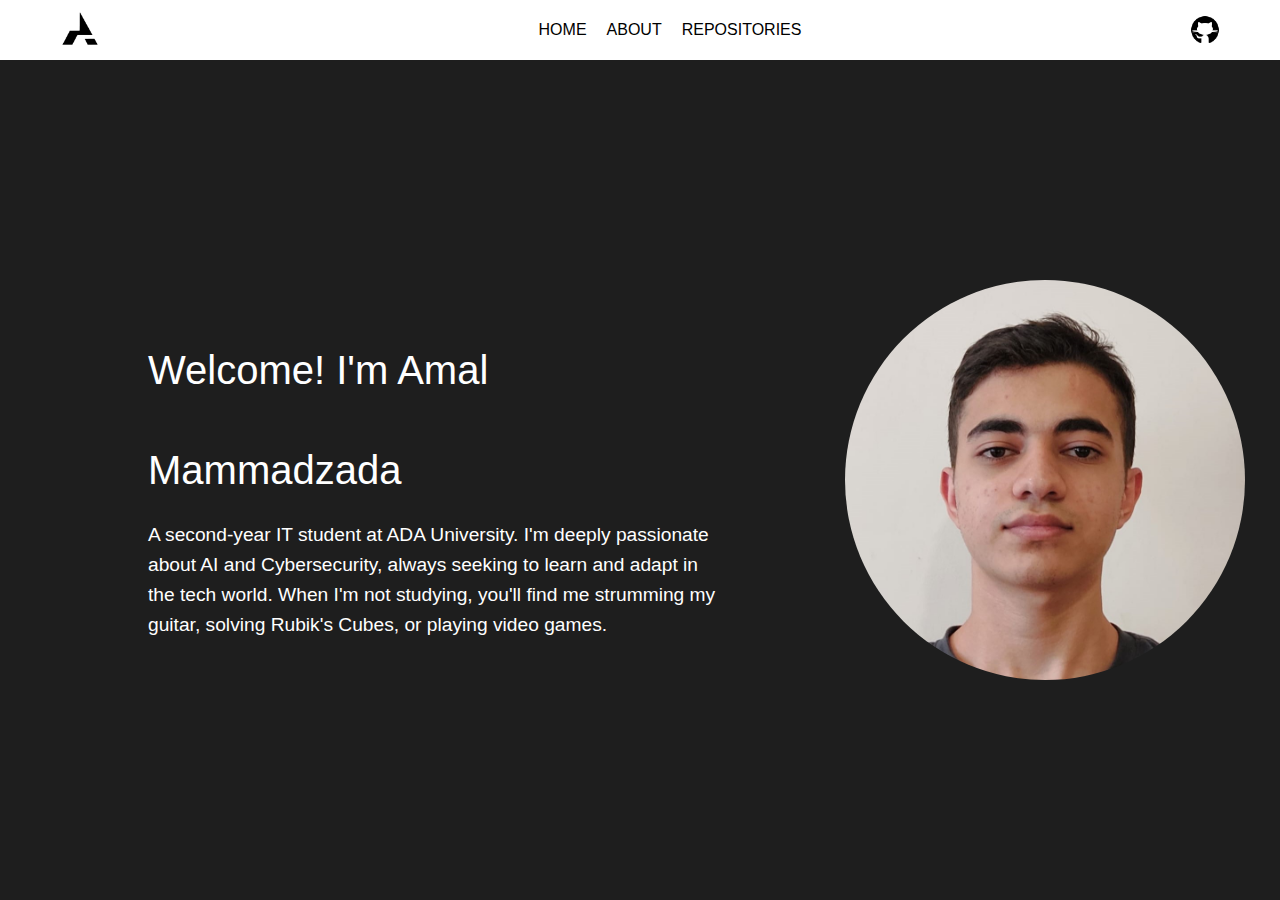
<file: assignment/index.html>
<!DOCTYPE html>
<html lang="en">
<head>
    <meta charset="UTF-8">
    <meta name="viewport" content="width=device-width, initial-scale=1.0">
    <title>Amal Mammadzada Portfolio</title>
    <link rel="icon" href="img/favicon.png" type="x-icon">
    <link rel="stylesheet" href="css/main.css">
    <link rel="stylesheet" href="css/reset.css">
</head>
<body>
    <header class="header-main">
        <div class="header-main-logo">
            <img src="img/logo.png" alt="">
        </div>
        <nav class="header-main-nav">
            <ul>
                <li><a href="index.html">HOME</a></li>
                <li><a href="about.html" target=”_blank”>ABOUT</a></li>
                <li><a href="https://github.com/AmalMammadzada?tab=repositories" target=”_blank”>REPOSITORIES</a></li>
            </ul>
        </nav>
        <div class="header-main-sm">
            <a href="https://github.com/AmalMammadzada" target=”_blank”><div class="header-main-sm-github"></div></a>
        </div>
    </header>
    <div class="container">
        <div class="text">
            <h1 class="intro">Welcome! I'm Amal Mammadzada</h1>
            <p class="bio">A second-year IT student at ADA University. I'm deeply passionate about AI and Cybersecurity, always seeking to learn and adapt in the tech world. When I'm not studying, you'll find me strumming my guitar, solving Rubik's Cubes, or playing video games.</p>
        </div>
        <div class="profile-picture">
            <div class="profile-image"></div>
        </div>
    </div>
</body>
</html>
</file>
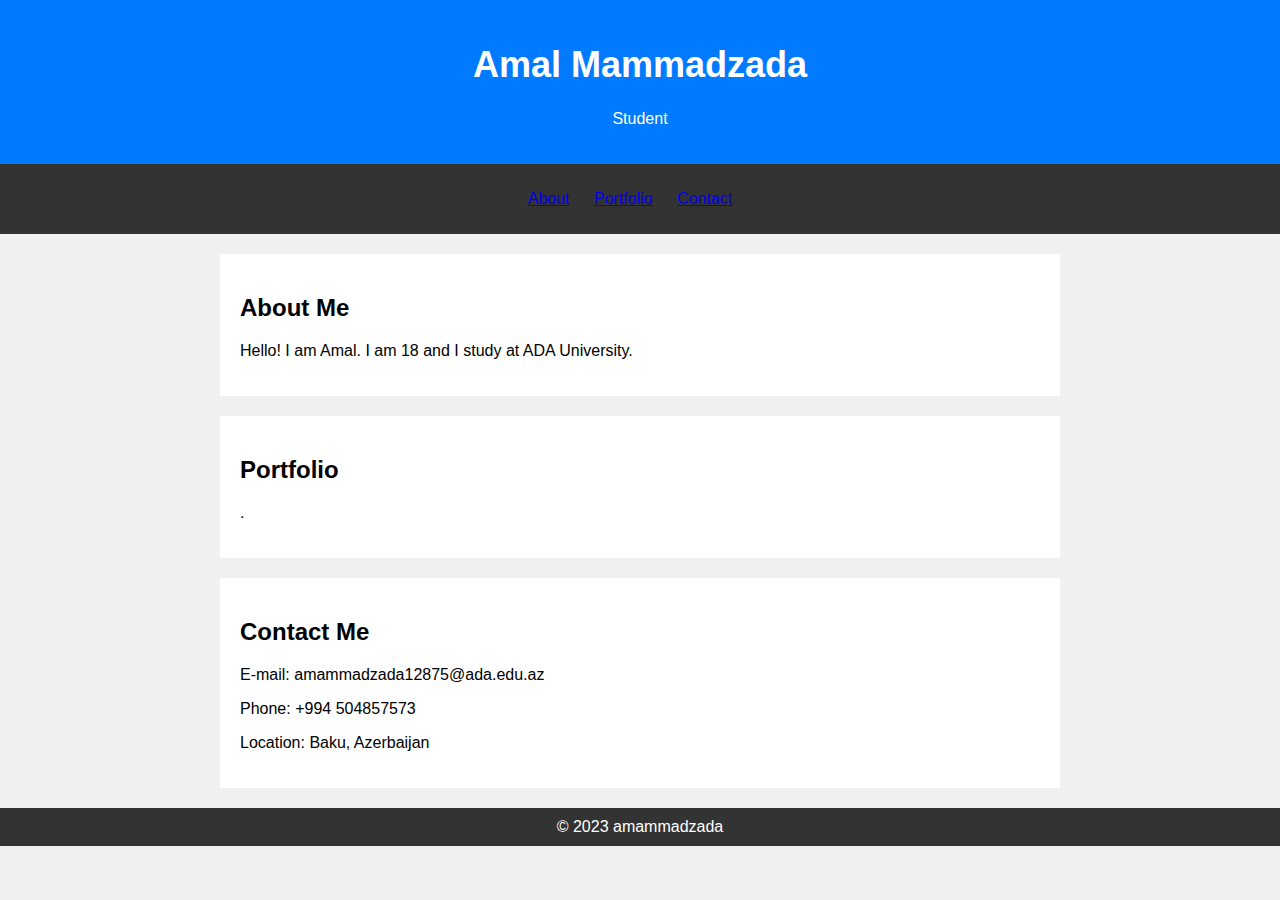
<file: personalwebsite.html>
<!DOCTYPE html>
<html lang="en">
<head>
    <meta charset="UTF-8">
    <meta name="viewport" content="width=device-width, initial-scale=1.0">
    <title>Amal Mammadzada</title>
    <style>
        body {
            font-family: Arial, sans-serif;
            margin: 0;
            padding: 0;
            background-color: #f0f0f0;
        }
        header {
            background-color: #007bff;
            color: #fff;
            padding: 20px;
            text-align: center;
        }
        h1 {
            font-size: 36px;
        }
        nav {
            background-color: #333;
            color: #fff;
            text-align: center;
            padding: 10px;
        }
        nav ul {
            list-style-type: none;
            padding: 0;
        }
        nav li {
            display: inline;
            margin-right: 20px;
        }
        section {
            max-width: 800px;
            margin: 20px auto;
            padding: 20px;
            background-color: #fff;
        }
        footer {
            background-color: #333;
            color: #fff;
            text-align: center;
            padding: 10px;
        }
    </style>
</head>
<body>
    <header>
        <h1>Amal Mammadzada</h1>
        <p>Student</p>
    </header>
    <nav>
        <ul>
            <li><a href="#about">About</a></li>
            <li><a href="#portfolio">Portfolio</a></li>
            <li><a href="#contact">Contact</a></li>
        </ul>
    </nav>
    <section id="about">
        <h2>About Me</h2>
        <p>Hello! I am Amal. I am 18 and I study at ADA University.</p>
    </section>
    <section id="portfolio">
        <h2>Portfolio</h2>
        <p>.</p>
    </section>
    <section id="contact">
        <h2>Contact Me</h2>
        <p>E-mail: amammadzada12875@ada.edu.az</p>
        <p>Phone: +994 504857573</p>
        <p>Location: Baku, Azerbaijan</p>
    </section>
    <footer>
        &copy; 2023 amammadzada
    </footer>
</body>
</html>
</file>
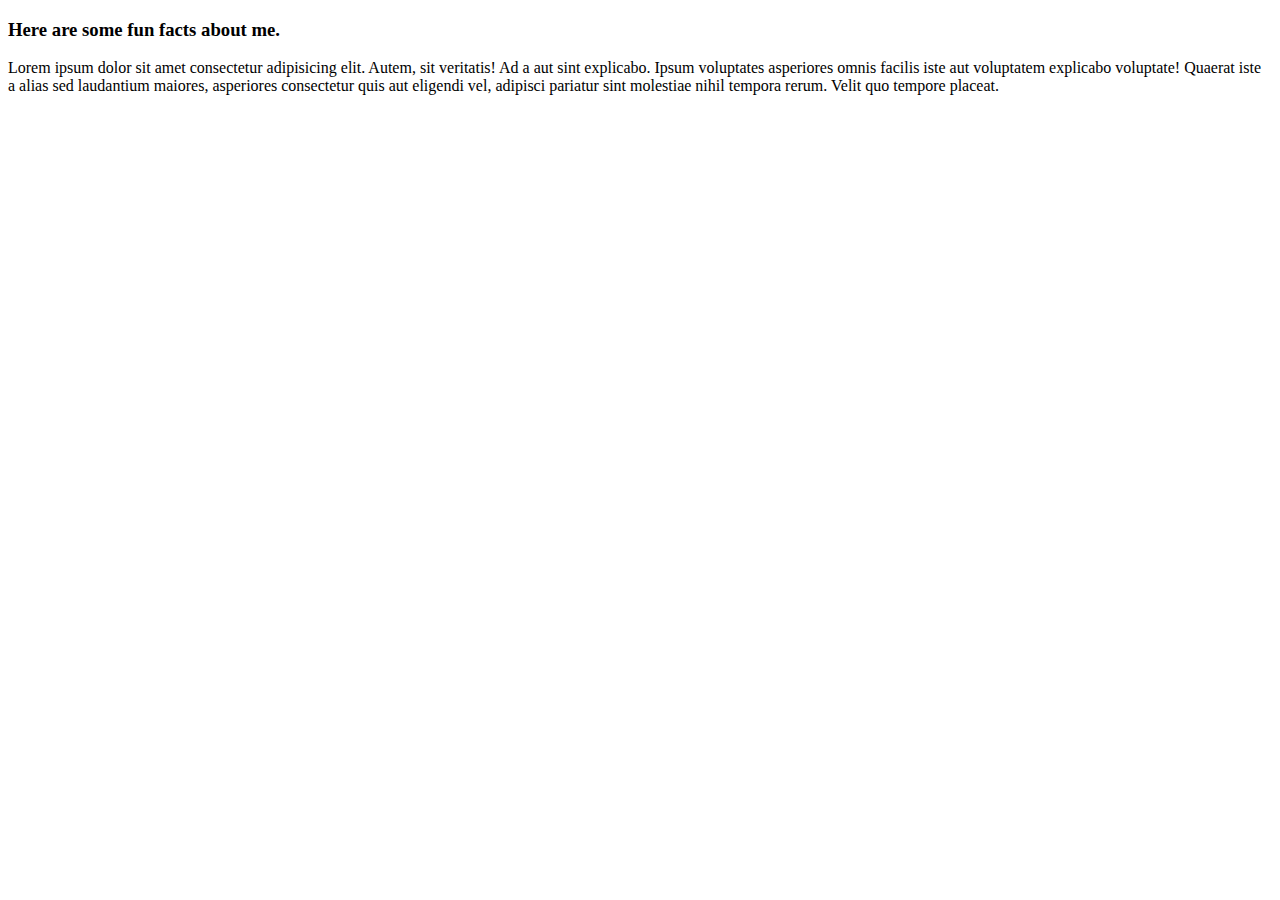
<file: public/about.html>
<!DOCTYPE html>
<html lang="en">
<head>
    <meta charset="UTF-8">
    <title>About Me</title>
</head>
<body>
    <h3>Here are some fun facts about me.</h3>
    <p>Lorem ipsum dolor sit amet consectetur adipisicing elit. Autem, sit veritatis! Ad a aut sint explicabo. Ipsum
        voluptates asperiores omnis facilis iste aut voluptatem explicabo voluptate! Quaerat iste a alias sed laudantium
        maiores, asperiores consectetur quis aut eligendi vel, adipisci pariatur sint molestiae nihil tempora rerum.
        Velit quo tempore placeat.</p>
</body>
</html>
</file>
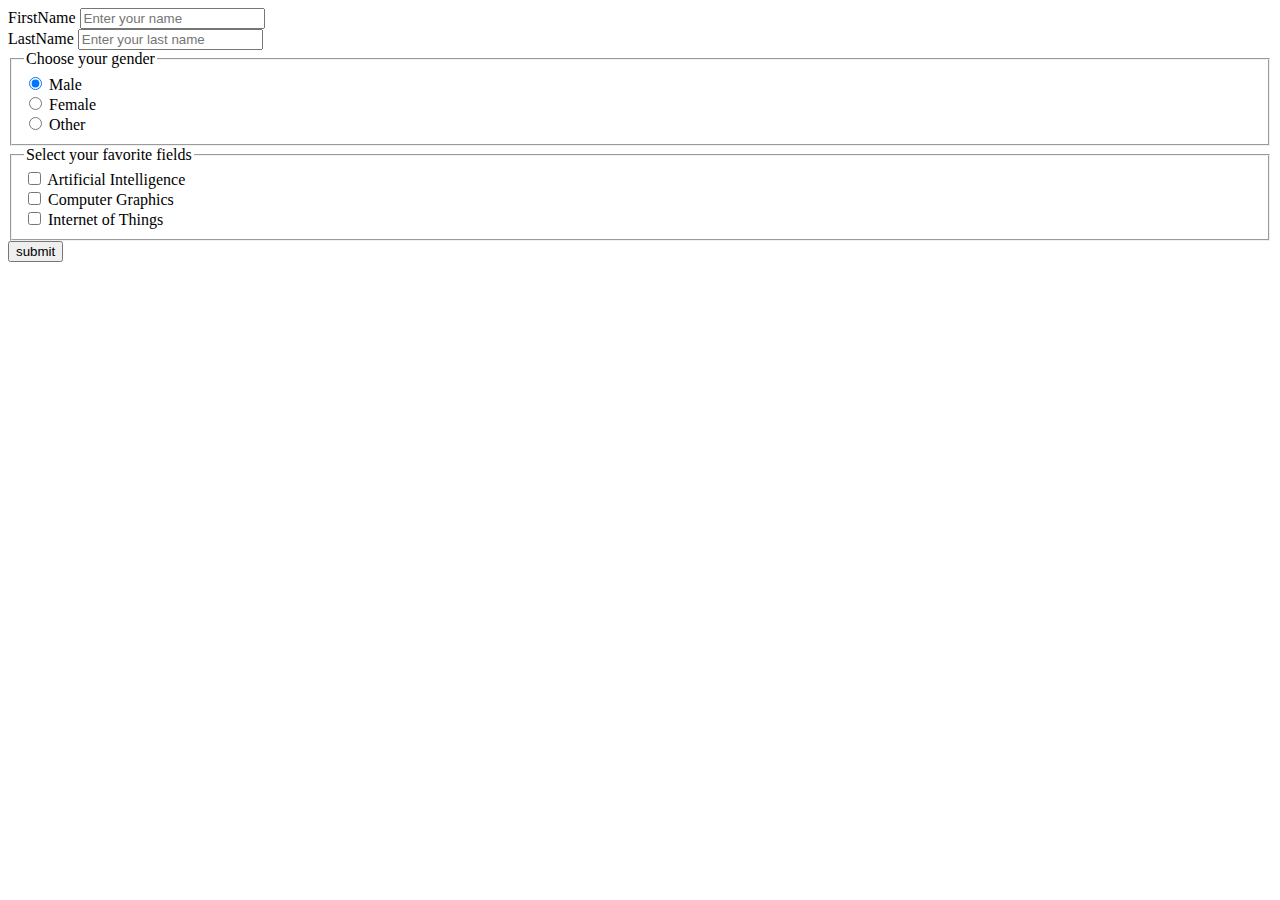
<file: public/qa.html>
<!DOCTYPE html>
<html lang="en">
<head>
    <meta charset="UTF-8">
    <title>Question&Answer</title>
</head>
<body>
    <form action="mailto:amammadzada12875@ada.edu.az" method="POST">
        <label for="fname">FirstName</label>
        <input type="text" id="fname" name="fname" placeholder="Enter your name" required> <br>

        <label for="lname">LastName</label>
        <input type="text" id="lname" name="lname" placeholder="Enter your last name" required> <br>

        <fieldset>
            <legend>Choose your gender</legend>
            <input type="radio" id="male" name="gender" value="MALE" checked>
            <label for="male">Male</label> <br>

            <input type="radio" id="female" name="gender" value="FEMALE">
            <label for="female">Female</label> <br>

            <input type="radio" id="other" name="gender" value="OTHER">
            <label for="other">Other</label> <br>
        </fieldset>

        <fieldset>
            <legend>Select your favorite fields</legend>
            <input type="checkbox" name="field" id="field_ai" value="ai">
            <label for="field_ai">Artificial Intelligence</label> <br>
            <input type="checkbox" name="field" id="field_cg" value="compgraph">
            <label for="field_cg">Computer Graphics</label> <br>
            <input type="checkbox" name="field" id="field_iot" value="IoT">
            <label for="field_iot">Internet of Things</label> <br>
        </fieldset>

            <input type="submit" value="submit">

    </form>
</body>
</html>
</file>
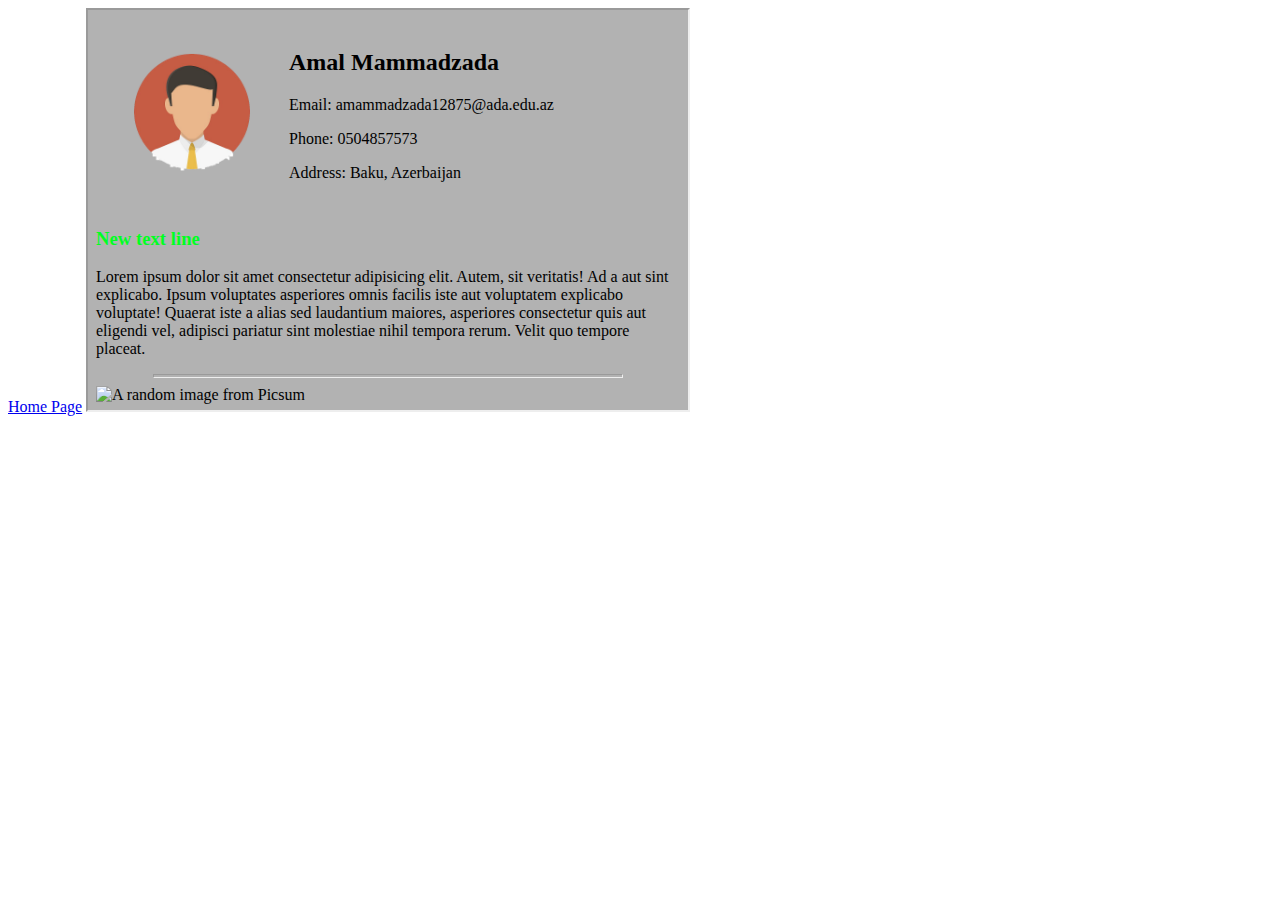
<file: public/skills.html>
<!DOCTYPE html>
<html lang="en">
<head>
    <meta charset="UTF-8">
    <title>Skills</title>
</head>
<body>

    <a href="../index.html" target="frame1">Home Page</a>


    <iframe src="https://amalmammadzada.github.io/webmobile1/" name="frame1" title="description" width="600" height="400"></iframe>
</body>
</html>
</file>
<file: assignment/css/main.css>
body {
    background-color: #1e1e1e;
    color: #fff;
    font-family: Arial, sans-serif;
    margin: 0;
    padding: 0;
    display: flex;
    flex-direction: column;
    justify-content: center;
    align-items: center;
    height: 100vh;
    padding-top: 60px; /* Add padding to prevent header content overlap */
}

a {
    cursor: pointer;
}

.header-main {
    width: 100%;
    height: 60px;
    background-color: #fff;
    display: flex;
    justify-content: space-between;
    position: fixed;
    top: 0; /* Set the header to top */
    z-index: 1000; /* Ensure header is above all other elements */
}

.header-main-logo {
    width: fit-content;
    height: 100%;
    padding-left: 40px;
    display: flex;
}

.header-main-logo img {
    height: 80px;
    align-self: center;
}

.header-main-nav {
    width: fit-content;
    height: 100%;
}

.header-main-nav ul {
    list-style: none;
    margin-left: 30px;
}

.header-main-nav ul li {
    display: inline;
    float: left;
}

.header-main-nav ul li a {
    padding: 0 10px;
    font-family: 'Franklin Gothic Medium', 'Arial Narrow', Arial, sans-serif;
    line-height: 60px;
    color: #000;
    display: block;
    height: 100%;
}

.header-main-nav ul li a:hover {
    color: #800080;
}

.header-main-sm {
    width: fit-content;
    height: 100%;
    padding-right: 60px;
    display: flex;
    align-items: center;
    column-gap: 10px;
}

.header-main-sm-github {
    width: 30px;
    height: 30px;
    background-image: url(../img/github-50.png);
    background-repeat: no-repeat;
    background-size: cover;
}

.header-main-sm-github:hover {
    background-image: url(../img/github-50-hover.png);

}

.container {
    display: flex;
    justify-content: space-between;
    align-items: center;
    width: 80%;
    font-family:'Trebuchet MS', 'Lucida Sans Unicode', 'Lucida Grande', 'Lucida Sans', Arial, sans-serif;
}

.text {
    width: 60%;
    padding: 20px;
}

.intro {
    line-height: 100px;
}

.bio {
    line-height: 30px;
}

.profile-picture {
    width: 30%;
    text-align: center;
}

.profile-image {
    width: 400px;
    height: 400px;
    border-radius: 50%;
    background-color: #800080;
    margin: 0 auto;
    background-image: url('../img/pp.jpeg');
    background-size: cover;
    background-position: center;
}

h1 {
    font-size: 2.5rem;
}

p {
    font-size: 1.2rem;
}
</file>
